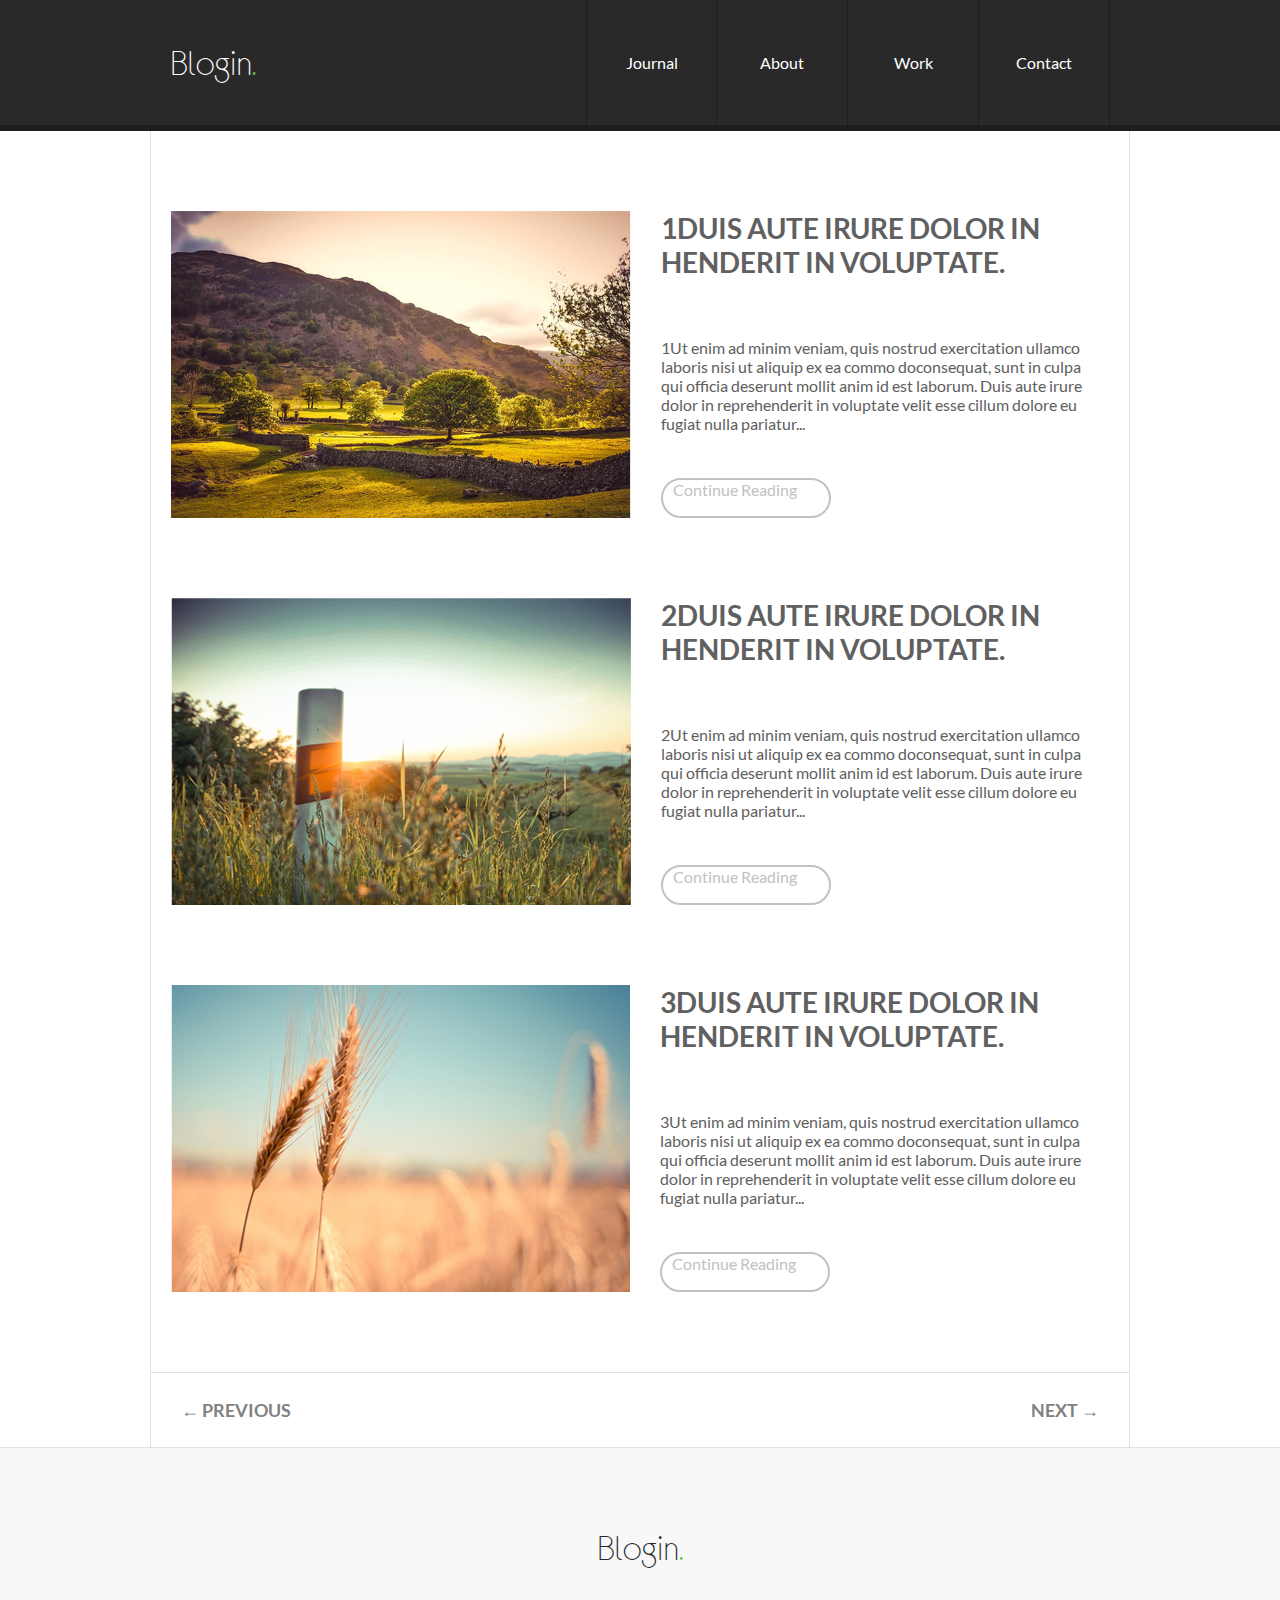
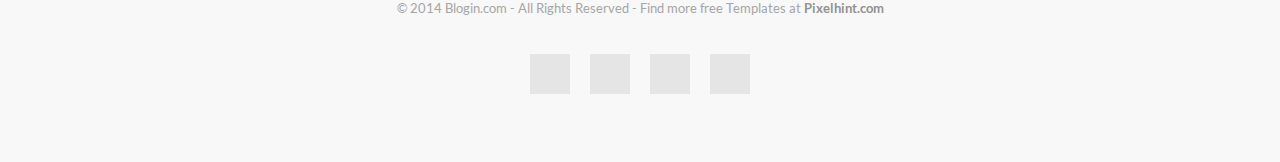
<file: index.html>
<!DOCTYPE html>
<html lang="en">

<head>
    <meta charset="UTF-8">
    <meta name="viewport" content="width=device-width, initial-scale=1.0">
    <meta http-equiv="X-UA-Compatible" content="ie=edge">
    <link rel="stylesheet" href="css/main.css">
    <link rel="stylesheet" href="https://use.fontawesome.com/releases/v5.7.1/css/all.css"
        integrity="sha384-fnmOCqbTlWIlj8LyTjo7mOUStjsKC4pOpQbqyi7RrhN7udi9RwhKkMHpvLbHG9Sr" crossorigin="anonymous">
    <title>Document</title>
</head>

<body>
    <div class="screen hide" onclick="toggleAside(event)"></div>
    <header class="main-header">
        <div class="wrapper flex align-center space-between">
            <div class="logo">
                <a href="#" class="logo">Blogin<span class="green">.</span></a>
            </div>
            <button class="hamburger" onclick="toggleAside(event)">☰</button>
            <nav class="main-nav">
                <div class="drop-top hidden flex column"  onmouseout="closeDropDown(event)" onmouseover="onDropDownMenu(event)">
                    <a href="#" class="drop-item flex align-center space-around">October 2016</a>
                    <a href="#" class="drop-item flex align-center space-around">January 2017</a>
                    <a href="#" class="drop-item flex align-center space-around">April 2017</a>
                    <a href="#" class="drop-item flex align-center space-around">June 2017</a>
                </div>
                <a href="#" class="nav-item flex align-center space-around" onmouseout="closeDropDown(event)" onmouseover="onDropDownMenu(event)">Journal</a>
                <a href="#" class="nav-item flex align-center space-around">About</a>
                <a href="#" class="nav-item flex align-center space-around">Work</a>
                <a href="#" class="nav-item flex align-center space-around">Contact</a>
            </nav>
        </div>
    </header>
    <aside class="hidden">
        <nav class="aside-nav flex column">
            <div class="drop-side hidden flex column">
                <a href="#" class="drop-item flex align-center space-around">October 2016</a>
                <a href="#" class="drop-item flex align-center space-around">January 2017</a>
                <a href="#" class="drop-item flex align-center space-around">April 2017</a>
                <a href="#" class="drop-item flex align-center space-around">June 2017</a>
            </div>
            <a href="#" class="nav-item flex align-center space-around" onclick="onDropDownMenu(event)">Journal</a>
            <a href="#" class="nav-item flex align-center space-around">About</a>
            <a href="#" class="nav-item flex align-center space-around">Work</a>
            <a href="#" class="nav-item flex align-center space-around">Contact</a>
        </nav>
    </aside>
    <main>
        <div class="wrapper">
            <section class="main-conaitner">
                <div class="blog-container">
                    <div class="blog-item flex">
                        <img src="img/001.png" alt="">
                        <div class="blog-text flex column">
                            <h2>1Duis aute irure dolor in
                                henderit in voluptate.</h2>
                            <p>1Ut enim ad minim veniam, quis nostrud exercitation ullamco laboris nisi ut aliquip ex ea
                                commo
                                doconsequat, sunt in culpa qui officia deserunt mollit anim id est laborum.

                                Duis aute irure dolor in reprehenderit in voluptate velit esse cillum dolore eu fugiat
                                nulla
                                pariatur...</p>
                            <button onclick="onOpenModal(1)">Continue Reading <span>&nbsp; →</span></button>
                        </div>
                        <hr>
                    </div>

                    <div class="blog-item flex">
                        <img src="img/002.png" alt="">
                        <div class="blog-text flex column">
                            <h2>2Duis aute irure dolor in
                                henderit in voluptate.</h2>
                            <p>2Ut enim ad minim veniam, quis nostrud exercitation ullamco laboris nisi ut aliquip ex ea
                                commo
                                doconsequat, sunt in culpa qui officia deserunt mollit anim id est laborum.

                                Duis aute irure dolor in reprehenderit in voluptate velit esse cillum dolore eu fugiat
                                nulla
                                pariatur...</p>
                            <button onclick="onOpenModal(2)">Continue Reading <span>&nbsp; →</span> </button>
                        </div>
                        <hr>
                    </div>
                    <div class="blog-item flex">
                        <img src="img/003.png" alt="">
                        <div class="blog-text flex column">
                            <h2>3Duis aute irure dolor in
                                henderit in voluptate.</h2>
                            <p>3Ut enim ad minim veniam, quis nostrud exercitation ullamco laboris nisi ut aliquip ex ea
                                commo
                                doconsequat, sunt in culpa qui officia deserunt mollit anim id est laborum.

                                Duis aute irure dolor in reprehenderit in voluptate velit esse cillum dolore eu fugiat
                                nulla
                                pariatur...</p>
                            <button onclick="onOpenModal(3)">Continue Reading <span>&nbsp; →</span> </button>
                        </div>
                    </div>
                </div>
                <div class="pagination flex align-center space-between">
                    <a href="#">← Previous</a>
                    <a href="#">Next →</a>
                </div>
            </section>
        </div>
    </main>
    <footer class="flex column align-center">
        <div class="logo">Blogin<span class="green">.</span></div>
        <div class="copyrights">© 2014 Blogin.com - All Rights Reserved - Find more free Templates at <span
                class="bold">Pixelhint.com</span>
        </div>
        <div class="media-links flex space-between">
            <a href="#" class="flex align-center space-around">
                <i class="fab fa-facebook-f"></i>
            </a>
            <a href="#" class="flex align-center space-around">
                <i class="fab fa-twitter"></i>
            </a>
            <a href="#" class="flex align-center space-around">
                <i class="fab fa-behance"></i>
            </a>
            <a href="#" class="flex align-center space-around">
                <i class="fab fa-dribbble"></i>
            </a>
        </div>
    </footer>
    <div class="modal hide flex align-center space-around">
        <div class="modal-content flex column align-center space-between">
            <h2></h2>
            <p></p>
            <h3>Join us to get access to the latest stories!</h3>
            <input type="email" placeholder="example@email.com">
            <div class="modal-buttons flex space-between">
                <button onclick="onCloseModal()">Submit</button>
                <button onclick="onCloseModal()">Close</button>
            </div>
        </div>
    </div>
    <script>
        function toggleAside(ev) {
            ev.stopPropagation();
            document.querySelector('aside').classList.toggle('hidden');
            document.querySelector('.screen').classList.toggle('hide');
            document.querySelector('.drop-side').classList.add('hidden');
            document.querySelector('.drop-top').classList.add('hidden');
        }
        function onOpenModal(blogItemNum) {
            var elModal = document.querySelector('.modal')
            var elBlogItem = document.querySelector(`.blog-item:nth-child(${blogItemNum})`)
            elModal.classList.remove('hide');
            elModal.querySelector('h2').innerHTML = elBlogItem.querySelector('h2').innerHTML;
            elModal.querySelector('p').innerHTML = elBlogItem.querySelector('p').innerHTML;
        }
        function onCloseModal(blogItemNum) {
            document.querySelector('.modal').classList.add('hide');
        }
        function onDropDownMenu(ev) {
            ev.stopPropagation();
            document.querySelector('.drop-top').classList.toggle('hidden');
            document.querySelector('.drop-side').classList.toggle('hidden');
        }
        function closeDropDown(ev) {
            ev.stopPropagation();
            document.querySelector('.drop-top').classList.add('hidden');
            document.querySelector('.drop-side').classList.add('hidden');
        }
    </script>
</body>

</html>
</file>
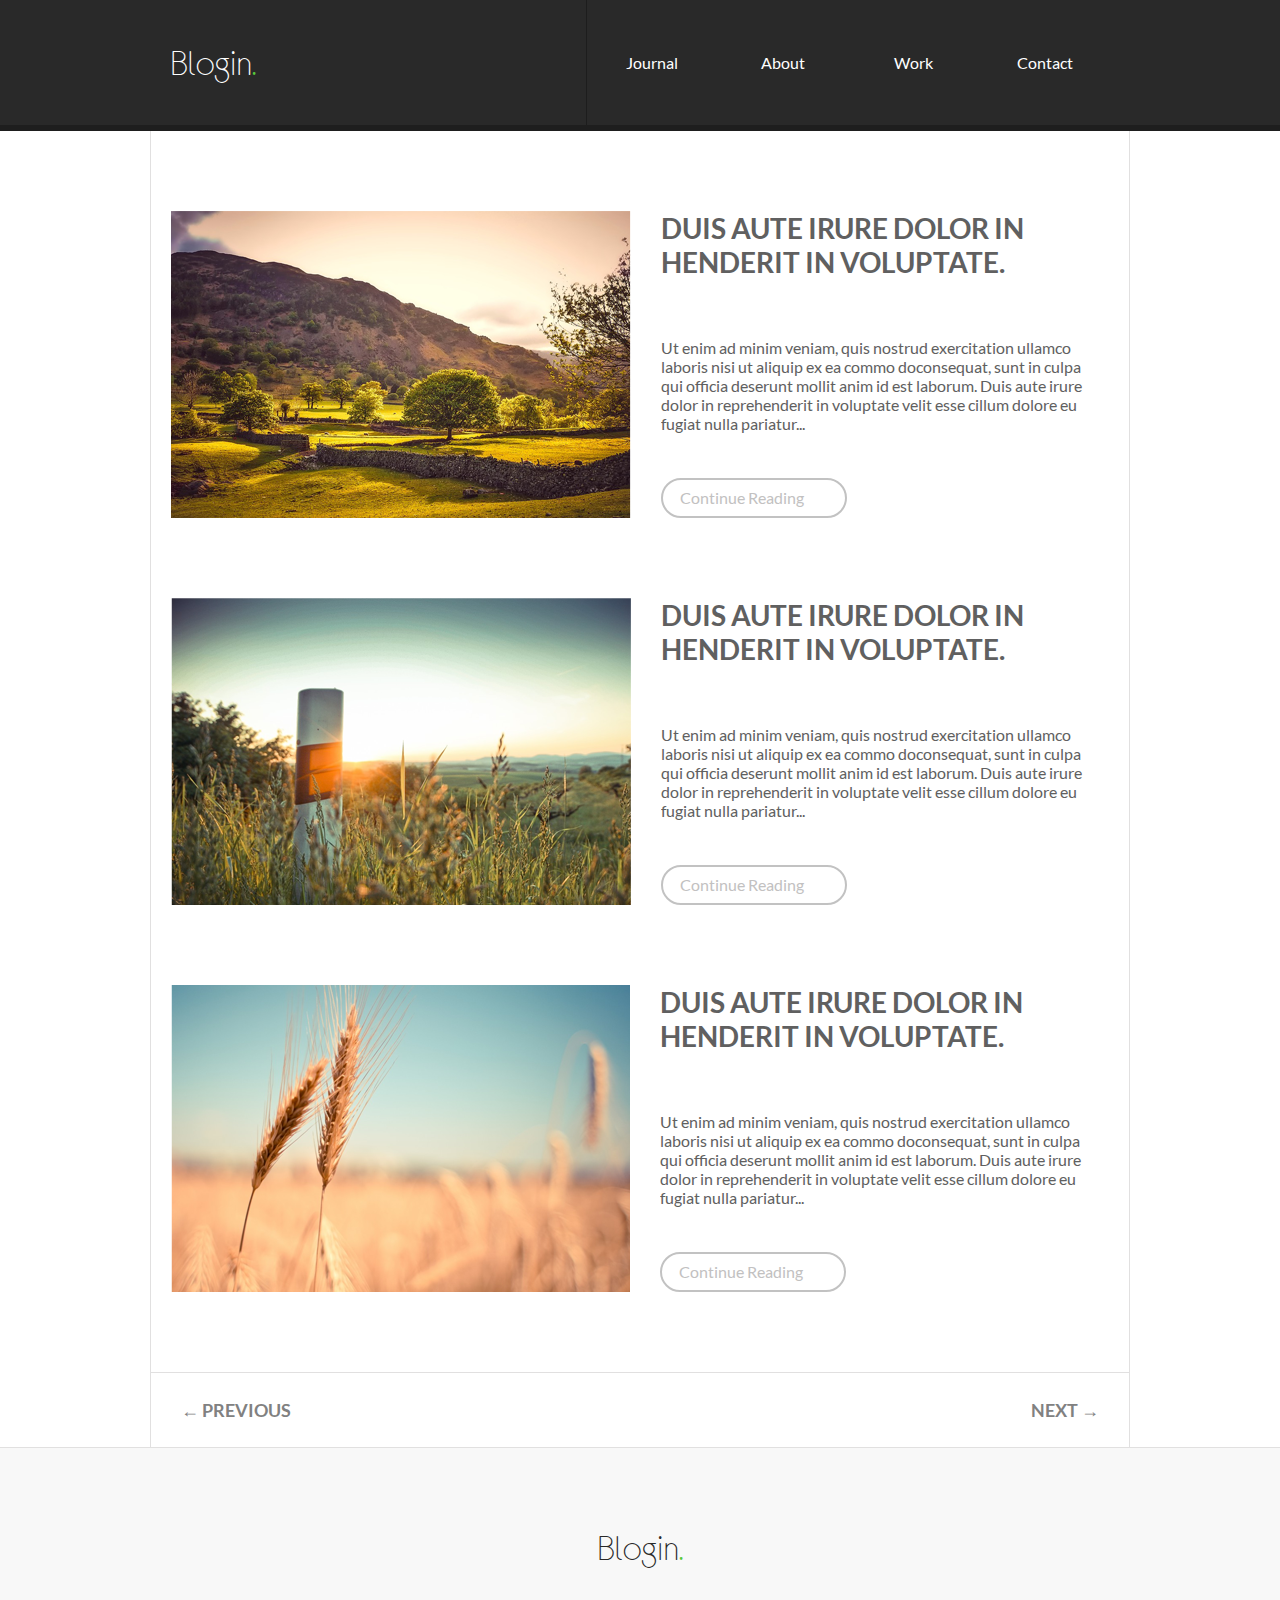
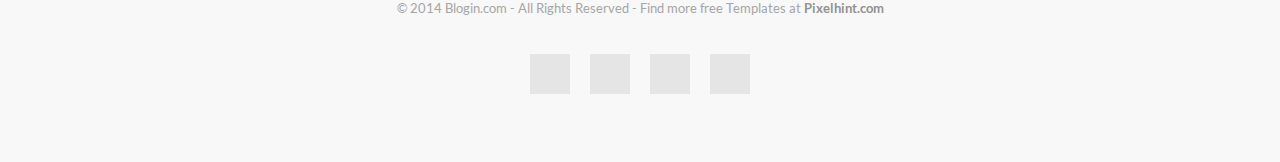
<file: Site/index.html>
<!DOCTYPE html>
<html lang="en">

<head>
    <meta charset="UTF-8">
    <meta name="viewport" content="width=device-width, initial-scale=1.0">
    <meta http-equiv="X-UA-Compatible" content="ie=edge">
    <link rel="stylesheet" href="css/main.css">
    <link rel="stylesheet" href="https://use.fontawesome.com/releases/v5.7.1/css/all.css"
        integrity="sha384-fnmOCqbTlWIlj8LyTjo7mOUStjsKC4pOpQbqyi7RrhN7udi9RwhKkMHpvLbHG9Sr" crossorigin="anonymous">
    <title>Document</title>
</head>

<body>
    <div class="screen" onclick="toggleAside(event)"></div>
    <header class="main-header">
        <div class="wrapper flex align-center space-between">
            <div class="logo">
                <a href="#" class="logo">Blogin<span class="green">.</span></a>
            </div>
            <button class="hamburger" onclick="toggleAside(event)">☰</button>
            <nav class="main-nav">
                <a href="#" class="nav-item flex align-center space-around">Journal</a>
                <a href="#" class="nav-item flex align-center space-around">About</a>
                <a href="#" class="nav-item flex align-center space-around">Work</a>
                <a href="#" class="nav-item flex align-center space-around">Contact</a>
            </nav>
        </div>
    </header>
    <aside>
        <nav class="aside-nav flex column">
            <a href="#" class="nav-item flex align-center space-around">Journal</a>
            <a href="#" class="nav-item flex align-center space-around">About</a>
            <a href="#" class="nav-item flex align-center space-around">Work</a>
            <a href="#" class="nav-item flex align-center space-around">Contact</a>
        </nav>
    </aside>
    <main>
        <div class="wrapper">
            <section class="main-conaitner">
                <div class="blog-container">
                    <div class="blog-item flex">
                        <img src="img/001.png" alt="">
                        <div class="blog-text flex column">
                            <h2>Duis aute irure dolor in
                                henderit in voluptate.</h2>
                            <p>Ut enim ad minim veniam, quis nostrud exercitation ullamco laboris nisi ut aliquip ex ea
                                commo
                                doconsequat, sunt in culpa qui officia deserunt mollit anim id est laborum.

                                Duis aute irure dolor in reprehenderit in voluptate velit esse cillum dolore eu fugiat
                                nulla
                                pariatur...</p>
                            <button>Continue Reading <span>&nbsp; →</span></button>
                        </div>
                    </div>
                    <hr>
                    <div class="blog-item flex">
                        <img src="img/002.png" alt="">
                        <div class="blog-text flex column">
                            <h2>Duis aute irure dolor in
                                henderit in voluptate.</h2>
                            <p>Ut enim ad minim veniam, quis nostrud exercitation ullamco laboris nisi ut aliquip ex ea
                                commo
                                doconsequat, sunt in culpa qui officia deserunt mollit anim id est laborum.

                                Duis aute irure dolor in reprehenderit in voluptate velit esse cillum dolore eu fugiat
                                nulla
                                pariatur...</p>
                            <button>Continue Reading <span>&nbsp; →</span> </button>
                        </div>
                    </div>
                    <hr>
                    <div class="blog-item flex">
                        <img src="img/003.png" alt="">
                        <div class="blog-text flex column">
                            <h2>Duis aute irure dolor in
                                henderit in voluptate.</h2>
                            <p>Ut enim ad minim veniam, quis nostrud exercitation ullamco laboris nisi ut aliquip ex ea
                                commo
                                doconsequat, sunt in culpa qui officia deserunt mollit anim id est laborum.

                                Duis aute irure dolor in reprehenderit in voluptate velit esse cillum dolore eu fugiat
                                nulla
                                pariatur...</p>
                            <button>Continue Reading <span>&nbsp; →</span> </button>
                        </div>
                    </div>
                </div>
                <div class="pagination flex align-center space-between">
                    <a href="#">← Previous</a>
                    <a href="#">Next →</a>
                </div>
            </section>
        </div>
    </main>
    <footer class="flex column align-center">
        <div class="logo">Blogin<span class="green">.</span></div>
        <div class="copyrights">© 2014 Blogin.com - All Rights Reserved - Find more free Templates at <span
                class="bold">Pixelhint.com</span>
        </div>
        <div class="media-links flex space-between">
            <a href="#" class="flex align-center space-around">
                <i class="fab fa-facebook-f"></i>
            </a>
            <a href="#" class="flex align-center space-around">
                <i class="fab fa-twitter"></i>
            </a>
            <a href="#" class="flex align-center space-around">
                <i class="fab fa-behance"></i>
            </a>
            <a href="#" class="flex align-center space-around">
                <i class="fab fa-dribbble"></i>
            </a>
        </div>
    </footer>
    <script>
        function toggleAside(ev) {
            ev.stopPropagation();
            document.querySelector('aside').classList.toggle('hidden');
            document.querySelector('.screen').classList.toggle('hide');
        }
    </script>
</body>

</html>
</file>
<file: css/main.css>
/* Fonts */
@font-face {
    font-family: eurofurence;
    src: url('../Fonts/eurofurence/eurof35.ttf')
} 

@font-face {
    font-family: lato-regular;
    src: url('../Fonts/Lato/Lato-Regular.ttf')
} 

@font-face {
    font-family: lato-bold;
    src: url('../Fonts/Lato/Lato-Bold.ttf')
} 

/* Base */

* {
    box-sizing: border-box;
}

html {
    font-family: lato-regular, sans-serif;
    color: #606060;
    font-size: 12px;
}

body {
    margin: 0;
    overflow-x: hidden;
}

a {
    text-decoration: none;
}

h2 {
    font-family: lato-bold;
    font-size: 1.75rem;
    text-transform: uppercase;
    margin: 0;
}

p {
    margin: 0;
}
 
button {
    min-height: 40px;
    border-radius: 20px;
    font-family: inherit;
    font-size: inherit;
    background: none;
    border: 2px solid #c2c2c2;
    color: #c2c1c1;
    cursor: pointer;
    transition: .3s;
    display: flex;
    justify-content: center;
    padding: 0 10px;
}

button span {
    opacity: 0;
    transition: .3s;
}

button:hover {
    border-color: #58c93a;
    color: #58c93a;
}

button:hover span {
    opacity: 1;
}

hr {
    margin: 30px 0 0;
}

.bold {
    font-family: lato-bold;
    color: #939292;
}

.screen {
    position: fixed;
    width: 100vw;
    height: 100vh;
    background-color: rgba(255, 255, 255, 0);
}

.hide {
    display: none;
}

/* Layout */

.wrapper {
    height: 100%;
    padding: 0 20px;
    max-width: 758px;
    margin: auto;
}

/* Header */

.main-header {
    height: 80px;
    background-color: #292929;
    border-bottom: 6px solid #1e1e1e;
}

.logo {
    font-family: eurofurence;
    font-size: 40px;
    color: white;
}

.green {
    color: #58c93a;
}

.main-nav {
    height: 100%;
    display: none;
}

.nav-item {
    color: white;
    width: 131px;
    height: calc(100% + 6px);
    border-right: 1px solid #1d1d1d;
    transition: .3s;
    border-bottom: 6px solid #1e1e1e;
    z-index: 1;
    background-color: #292929;
}

.nav-item:nth-child(2) {
    border-left: 1px solid #1d1d1d;
}

.nav-item:hover {
    color: #58c93a;
    border-bottom: 6px solid #58c93a;
}

.nav-item a {
    color: inherit;
}

.drop-top {
    display: none
}

.drop-side {
    position: absolute;
    right: 131px;
    top: 0;
    transition: .3s;
}

.drop-side.hidden {
    transform: translate(524px);
}

.drop-item {
    color: white;
    width: 131px;
    height: 80px;
    border-right: 1px solid #1d1d1d;
    transition: .3s;
    border-bottom: 6px solid #4d4d4d;
    background-color: #5f5f5fe8;
}

.drop-item:hover {
    color: #58c93a;
    border-bottom: 6px solid #58c93a;
}

.drop-item a {
    color: inherit;
}

aside {
    z-index: 2;
    position: fixed;
    top: 0;
    right: 0;
    background-color: #292929;
    transition: transform .3s;
}

aside .nav-item {
    height: 80px;
}

.hamburger {
    height: 40px;
    width: 40px;
    border-radius: 0;
}

.hamburger:hover {
    height: 40px;
    width: 40px;
}

aside.hidden {
    transform: translate(140px)
}

/* Main */

main .wrapper {
    border-left: 1px solid #e1e0e0;
    border-right: 1px solid #e1e0e0;
    padding: 80px 0 0;
}

.blog-item {
    margin-bottom: 60px;
    padding: 0;
    flex-direction: column;
}

.blog-item img {
    object-fit: cover;
    margin-bottom: 30px;
    height: 57vw;
}

.blog-text {
    justify-content: space-between;
    align-items: flex-start;
    /* height: 307px; */
    height: 250px;
    padding: 0 20px;
}

.blog-item h2 {
    margin-right: 60px;
}

.blog-item p {
    margin-right: 5px;
    height: 96px;
    overflow: hidden;
}

/* Pagination */

.pagination {
    height: 75px;
    border-top: 1px solid #e1e0e0;
    padding: 0 30px;
}

.pagination a {
    font-size: 1.125rem;
    text-transform: uppercase;
    font-family: lato-bold;
    color: #818181;
    transition: .3s;
}

.pagination a:hover {
    color: #58c93a;
}

/* Footer */

footer {
    height: 315px;
    border-top: 1px solid #e1e0e0;
    background-color: #f8f8f8;
    padding: 80px;
}

footer .logo {
    color: #292929;
    margin-bottom: 32px;
}

footer .copyrights {
    font-size: 0.812rem;
    color: #a6a6a6;
    margin-bottom: 38px;
}

.media-links {
    width: 220px;
}

.media-links a {
    width: 40px;
    height: 40px;
    background-color: #e5e5e5;
    color: white;
    transition: .3s;
}

.media-links a:first-child:hover {
    background-color: #516fad;
}
.media-links a:nth-child(2):hover {
    background-color: #1d9ceb;
}
.media-links a:nth-child(3):hover {
    background-color: #105bf2;
}
.media-links a:last-child:hover {
    background-color: #e54786;
}

/* Modal */

.modal {
    width: 100vw;
    height: 100vh;
    background-color: #5757577c;
    position: fixed;
    left: 0;
    top: 0;
}

.modal.hide {
    display: none;
}

.modal-content {
    width: 100%;
    height: 100%;
    background-color: white;
    padding: 20px;
}

.modal-buttons {
    width: 250px;
}

/* Helpers */

.flex {
    display: flex;
}

.column {
    flex-direction: column;
}

.space-between {
    justify-content: space-between;
}

.space-around {
    justify-content: space-around;
}

.align-center {
    align-items: center;
}

@media (min-width: 1092px) {

    .main-header {
        height: 131px;
    }

    h2 {
        margin: 0 0 58px;
    }

    p {
        margin: 0 0 44px;
    }
    
    .wrapper {
        margin: auto;
        max-width: 980px;
    }

    .blog-item {
        flex-direction: row;
        margin-bottom: 80px;
        padding: 0 20px;
    }

    .blog-item img {
        width: 460px;
        height: 307px;
        margin: 0 30px 0 0;
        height: unset;
    }

    .blog-text {
        height: 307px;
        padding: 0;
    }

    aside {
        display: none;
    }

    .main-nav {
        display: flex;
    }

    /* .nav-item {
        border: none;
    }

    .nav-item:hover {
        height: calc(100% + 6px);
    } */

    .hamburger {
        display: none;
    }

    hr {
        display: none;
    }

    html {
        font-size: 16px;
    }

    .modal-content {
        width: 600px;
        height: 500px;
    }

    .screen {
        display: none;
    }

        
    .drop-top {
        display: flex;
        position: absolute;
        top: 131px;
        transition: .3s;
    }

    .drop-top.hidden {
        transform: translate(0, -524px);
    }
}

@media (min-width: 870px) and (max-width: 1092px) {

    .main-header {
        height: 80px;
    }

    .blog-item {
        flex-direction: row;
        max-height: 307px;
        margin-bottom: 80px;
        padding: 0 20px;
    }

    .blog-item img {
        width: 47%;
        margin: 0 30px 0 0;
        height: unset;
    }

    .blog-text {
        height: 307px;
        padding: 0;
    }

    aside {
        display: none;
    }

    .main-nav {
        display: flex;
    }

    /* .nav-item {
        border: none;
    }

    .nav-item:hover {
        height: calc(100% + 6px);
    } */

    .wrapper {
        margin: 0 56px;
        max-width: 980px;
    }

    .hamburger {
        display: none;
    }

    hr {
        display: none;
    }

    html {
        font-size: 16px;
    }

    .modal-content {
        width: 600px;
        height: 500px;
    }

    .screen {
        display: none;
    }
    
    .drop-top {
        display: flex;
        position: absolute;
        top: 80px;
        transition: .3s;
    }

    .drop-top.hidden {
        transform: translate(0, -524px);
    }
}

@media (min-width: 520px) and (max-width: 870px) {

    .blog-item {
        padding: 0;
    }

    .blog-item img {
        height: unset;
    }

    .blog-text {
        height: 307px;
        padding: 20px;
    }

    html {
        font-size: 16px;
    }

    .modal-content {
        width: 600px;
        height: 500px;
    }
}
</file>
<file: Site/css/main.css>
/* Fonts */
@font-face {
    font-family: eurofurence;
    src: url('../Fonts/eurofurence/eurof35.ttf')
} 

@font-face {
    font-family: lato-regular;
    src: url('../Fonts/Lato/Lato-Regular.ttf')
} 

@font-face {
    font-family: lato-bold;
    src: url('../Fonts/Lato/Lato-Bold.ttf')
} 

/* Base */

* {
    box-sizing: border-box;
}

html {
    font-family: lato-regular, sans-serif;
    color: #606060;
    font-size: 12px;
}

body {
    margin: 0;
}

a {
    text-decoration: none;
}

h2 {
    font-family: lato-bold;
    font-size: 1.75rem;
    text-transform: uppercase;
    margin: 0;
}

p {
    margin: 0;
}
 
button {
    width: 186px;
    min-height: 40px;
    border-radius: 20px;
    font-family: inherit;
    font-size: inherit;
    background: none;
    border: 2px solid #c2c2c2;
    color: #c2c1c1;
    cursor: pointer;
    transition: .3s;
}

button span {
    opacity: 0;
    transition: .3s;
}

button:hover {
    border-color: #58c93a;
    color: #58c93a;
    width: 210px;
}

button:hover span {
    opacity: 1;
}

hr {
    margin: 0 0 20px;
}

.bold {
    font-family: lato-bold;
    color: #939292;
}

.screen {
    position: absolute;
    width: 100vw;
    height: 100vh;
    background-color: rgba(255, 255, 255, 0);
}

.hide {
    display: none;
}

/* Layout */

.wrapper {
    height: 100%;
    padding: 0 20px;
    max-width: 758px;
    margin: auto;
}

/* Header */

.main-header {
    height: 80px;
    background-color: #292929;
    border-bottom: 6px solid #1e1e1e;
}

.logo {
    font-family: eurofurence;
    font-size: 40px;
    color: white;
}

.green {
    color: #58c93a;
}

.main-nav {
    height: 100%;
    display: none;
}

.nav-item {
    color: white;
    width: 131px;
    height: 100%;
    border-right: 1px solid #1d1d1d;
    border-bottom: 0 solid #1d1d1d;
    transition: .3s;
    border-bottom: 6px solid #1e1e1e;
}

.nav-item:first-child {
    border-left: 1px solid #1d1d1d;
}

.nav-item:hover {
    color: #58c93a;
    border-bottom: 6px solid #58c93a;
}

.nav-item a {
    color: inherit;
}

aside {
    z-index: 2;
    position: absolute;
    top: 0;
    right: 0;
    background-color: #292929;
    transition: transform .3s;
}

aside .nav-item {
    height: 80px;
}

.hamburger {
    height: 40px;
    width: 40px;
    border-radius: 0;
}

.hamburger:hover {
    height: 40px;
    width: 40px;
}

aside.hidden {
    transform: translate(140px)
}

/* Main */

main .wrapper {
    border-left: 1px solid #e1e0e0;
    border-right: 1px solid #e1e0e0;
    padding: 80px 0 0;
}

.blog-item {
    margin-bottom: 60px;
    padding: 0 20px;
    flex-direction: column;
}

.blog-item img {
    object-fit: cover;
    margin-bottom: 30px;
    height: 57vw;
}

.blog-text {
    justify-content: space-between;
    /* height: 307px; */
    height: 250px;
}

.blog-item h2 {
    margin-right: 60px;
}

.blog-item p {
    margin-right: 5px;
    height: 96px;
    overflow: hidden;
}

/* Pagination */

.pagination {
    height: 75px;
    border-top: 1px solid #e1e0e0;
    padding: 0 30px;
}

.pagination a {
    font-size: 1.125rem;
    text-transform: uppercase;
    font-family: lato-bold;
    color: #818181;
    transition: .3s;
}

.pagination a:hover {
    color: #58c93a;
}

/* Footer */

footer {
    height: 315px;
    border-top: 1px solid #e1e0e0;
    background-color: #f8f8f8;
    padding: 80px;
}

footer .logo {
    color: #292929;
    margin-bottom: 32px;
}

footer .copyrights {
    font-size: 0.812rem;
    color: #a6a6a6;
    margin-bottom: 38px;
}

.media-links {
    width: 220px;
}

.media-links a {
    width: 40px;
    height: 40px;
    background-color: #e5e5e5;
    color: white;
    transition: .3s;
}

.media-links a:first-child:hover {
    background-color: #516fad;
}
.media-links a:nth-child(2):hover {
    background-color: #1d9ceb;
}
.media-links a:nth-child(3):hover {
    background-color: #105bf2;
}
.media-links a:last-child:hover {
    background-color: #e54786;
}

/* Helpers */

.flex {
    display: flex;
}

.column {
    flex-direction: column;
}

.space-between {
    justify-content: space-between;
}

.space-around {
    justify-content: space-around;
}

.align-center {
    align-items: center;
}

@media (min-width: 1092px) {

    .main-header {
        height: 131px;
    }

    h2 {
        margin: 0 0 58px;
    }

    p {
        margin: 0 0 44px;
    }
    
    .wrapper {
        margin: auto;
        max-width: 980px;
    }

    .blog-item {
        flex-direction: row;
        margin-bottom: 80px;
    }

    .blog-item img {
        width: 460px;
        height: 307px;
        margin: 0 30px 0 0;
        height: unset;
    }

    .blog-text {
        height: 307px;
    }

    aside {
        display: none;
    }

    .main-nav {
        display: flex;
    }

    .nav-item {
        border: none;
    }

    .nav-item:hover {
        height: calc(100% + 6px);
    }

    .hamburger {
        display: none;
    }

    hr {
        display: none;
    }

    html {
        font-size: 16px;
    }
}

@media (min-width: 960px) and (max-width: 1092px) {

    .main-header {
        height: 80px;
    }

    .blog-item {
        flex-direction: row;
        max-height: 307px;
        margin-bottom: 80px;
    }

    .blog-item img {
        margin: 0 30px;
        height: unset;
    }

    .blog-text {
        height: 307px;
    }

    aside {
        display: none;
    }

    .main-nav {
        display: flex;
    }

    .nav-item {
        border: none;
    }

    .nav-item:hover {
        height: calc(100% + 6px);
    }

    .wrapper {
        margin: 0 56px;
        max-width: 980px;
    }

    .hamburger {
        display: none;
    }

    hr {
        display: none;
    }

    html {
        font-size: 16px;
    }
}

@media (min-width: 520px) and (max-width: 960px) {

    .blog-item img {
        height: unset;
    }

    .blog-text {
        height: 307px;
    }

    html {
        font-size: 16px;
    }
}
</file>
